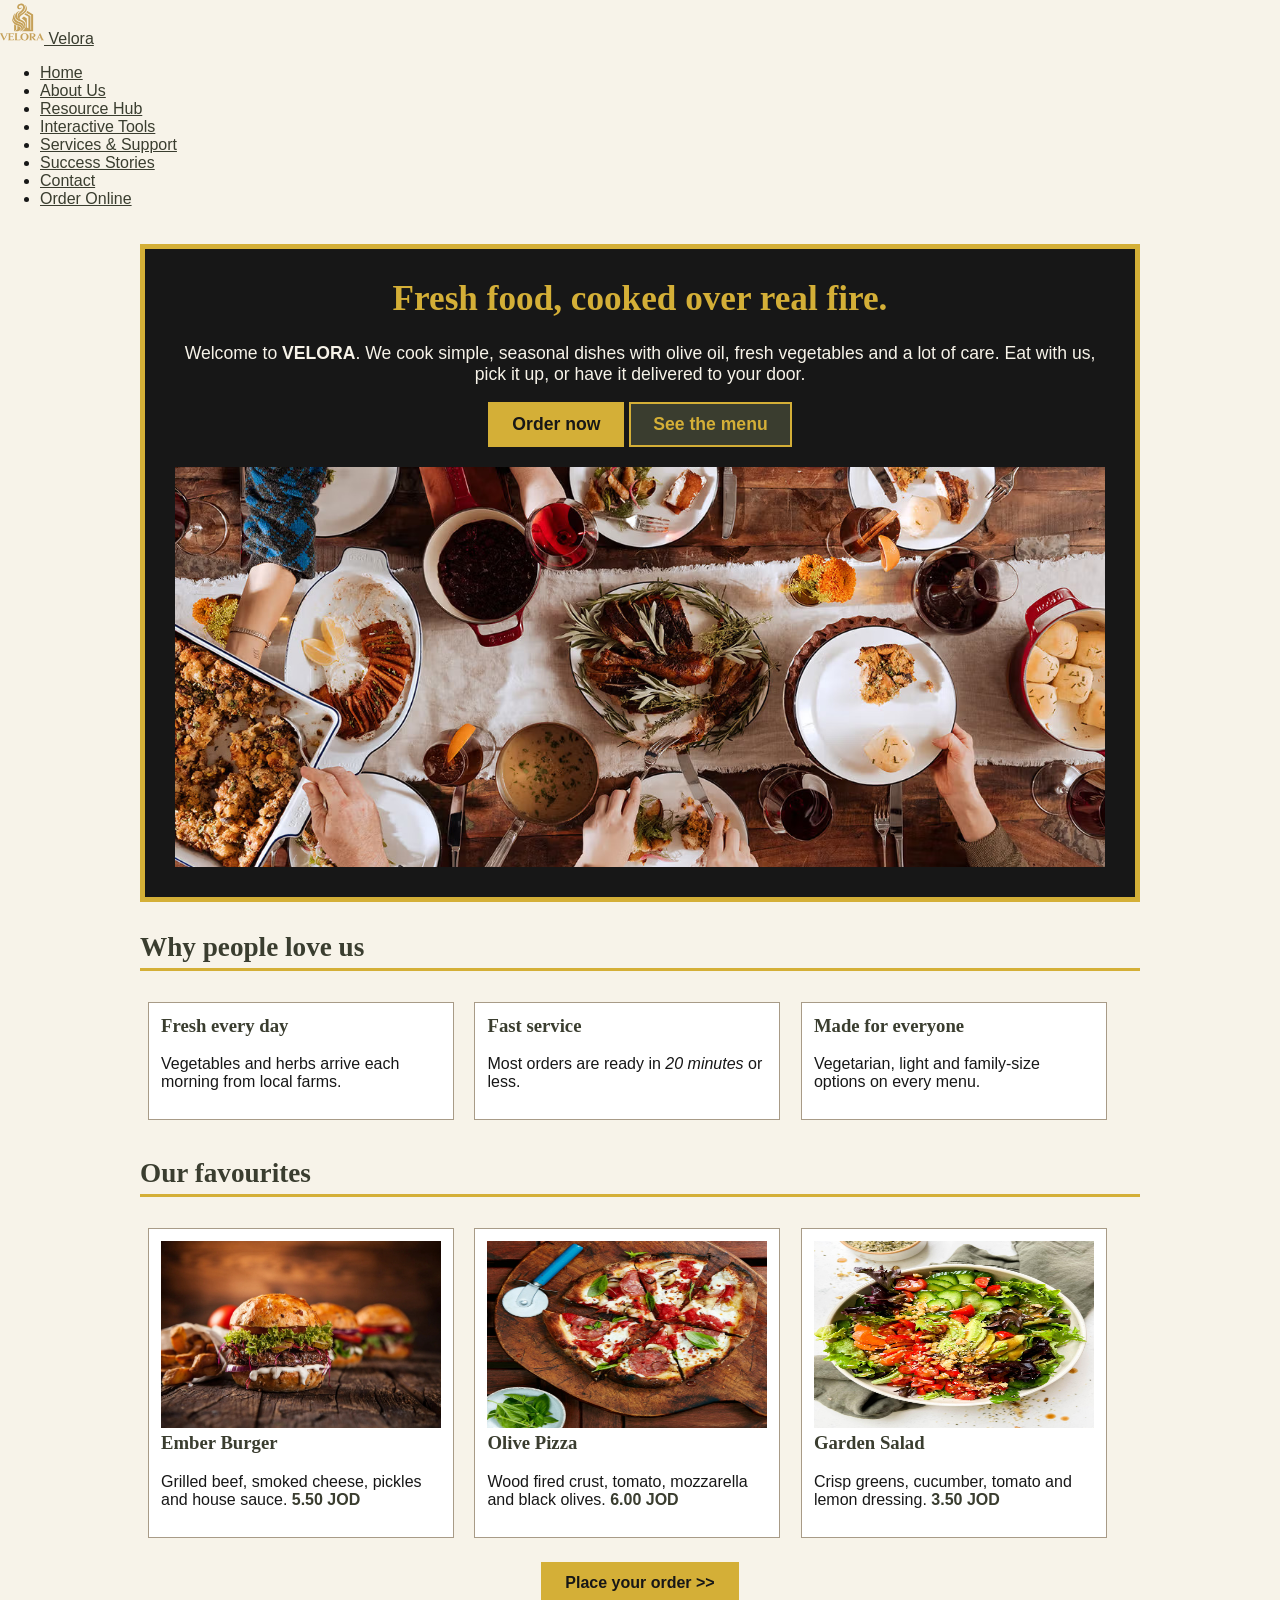
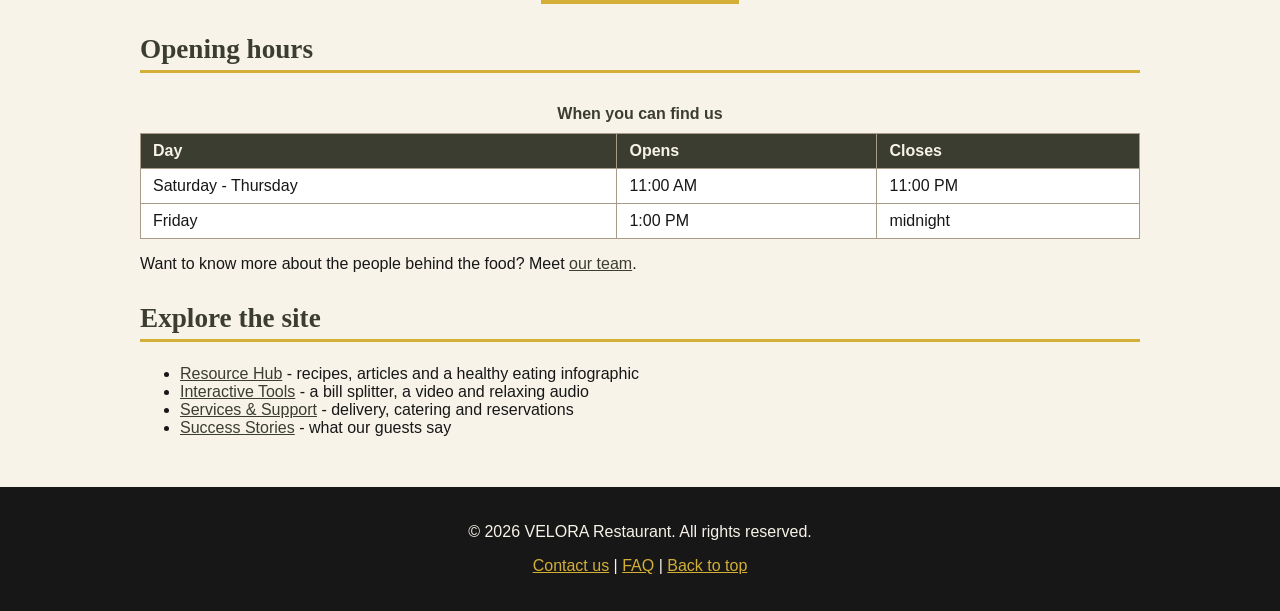
<file: index.html>
<!DOCTYPE html>
<head>

  <meta name="viewport" content="width=device-width, initial-scale=1.0">
  <title>Home | VELORA</title>
  <link rel="stylesheet" href="css/style.css">
  <style>

    p.center{ 
      text-align: center;
    }
  </style>

</head>

<body>

  <div id="top">
    <a class="brand" href="index.html"><img src="images/velora.svg" alt="Velora logo" width="44" height="44"> Velora</a>

    <nav>

      <ul>
          <li><a href="index.html" class="active" >Home</a></li>
          <li><a href="about.html">About Us</a></li>
          <li><a href="resources.html">Resource Hub</a></li>
          <li><a href="tools.html">Interactive Tools</a></li>
          <li><a href="services.html">Services &amp; Support</a></li>
          <li><a href="stories.html">Success Stories</a></li>
          <li><a href="contact.html">Contact</a></li>
          <li><a href="order.html">Order Online</a></li>
      </ul>

    </nav>

  </div>


  


  <div id="content">

    <div class="hero section">

      <h1>Fresh food, cooked over real fire.</h1>

      <p>Welcome to <strong>VELORA</strong>. We cook simple, seasonal dishes with olive oil, fresh vegetables and a lot of care. Eat with us, pick it up, or have it delivered to your door.</p>

      <p>
        <a class="btn" href="order.html">Order now</a>
        <a class="btn secondary" href="#menu">See the menu</a>
      </p>

      <div>
        <img src="images/Food_on_Table.jpg" alt="A plate of food on a table" width="600" height="400">
      </div>
        
      
    </div>

    <div class="section">
      <h2>Why people love us</h2>
      <div class="card"><h3>Fresh every day</h3><p>Vegetables and herbs arrive each morning from local farms.</p></div>
      <div class="card"><h3>Fast service</h3><p>Most orders are ready in <em>20 minutes</em> or less.</p></div>
      <div class="card"><h3>Made for everyone</h3><p>Vegetarian, light and family-size options on every menu.</p></div>
    </div>

    <div class="section" id="menu">

      <h2>Our favourites</h2>

      <div class="card">

        <img src="images/grilled_Beef_Burger.jpg" alt="Grilled beef burger" width="280" height="187"> 
        <h3>Ember Burger</h3>
        <p>Grilled beef, smoked cheese, pickles and house sauce.  <strong class="price" >5.50 JOD</strong></p>

      </div>


      <div class="card">

        <img src="images/Wood_fired_pizza.jpg" alt="Wood-fired pizza" width="280" height="187">
        <h3>Olive Pizza</h3> 
        <p>Wood fired crust, tomato, mozzarella and black olives. <strong class="price" >6.00 JOD</strong></p>

      </div>

      <div class="card">

        <img src="images/green_salad.jpg" alt="Green garden salad" width="280" height="187">
        <h3>Garden Salad</h3>  
        <p>Crisp greens, cucumber, tomato and lemon dressing. <strong class="price" >3.50 JOD</strong></p>

      </div>

      <p class="center" ><a class="btn" href="order.html">Place your order &gt;&gt;</a></p>

    </div>


    <div class="section" id="hours">

      <h2>Opening hours</h2>

      <table border="1">

        <caption>When you can find us</caption>

        <tr><th>Day</th><th>Opens</th><th>Closes</th></tr>
        <tr><td>Saturday - Thursday</td><td>11:00 AM</td><td>11:00 PM</td></tr>
        <tr><td>Friday</td><td>1:00 PM</td><td>midnight</td></tr>

      </table>

      <p>Want to know more about the people behind the food? Meet <a href="about.html#team">our team</a>.</p>

    </div>

    <div class="section">

      <h2>Explore the site</h2>

      <ul>
        <li><a href="resources.html">Resource Hub</a> - recipes, articles and a healthy eating infographic</li>
        <li><a href="tools.html">Interactive Tools</a> - a bill splitter, a video and relaxing audio</li>
        <li><a href="services.html">Services &amp; Support</a> - delivery, catering and reservations</li>
        <li><a href="stories.html">Success Stories</a> - what our guests say</li>
      </ul>

    </div>

  </div>

  

  <div class="footer">

    <p>&copy; 2026 VELORA Restaurant. All rights reserved.</p>

    <p><a href="contact.html">Contact us</a> | <a href="services.html#faq">FAQ</a> | <a href="#top">Back to top</a></p>

  </div>

</body>

</html>
</file>
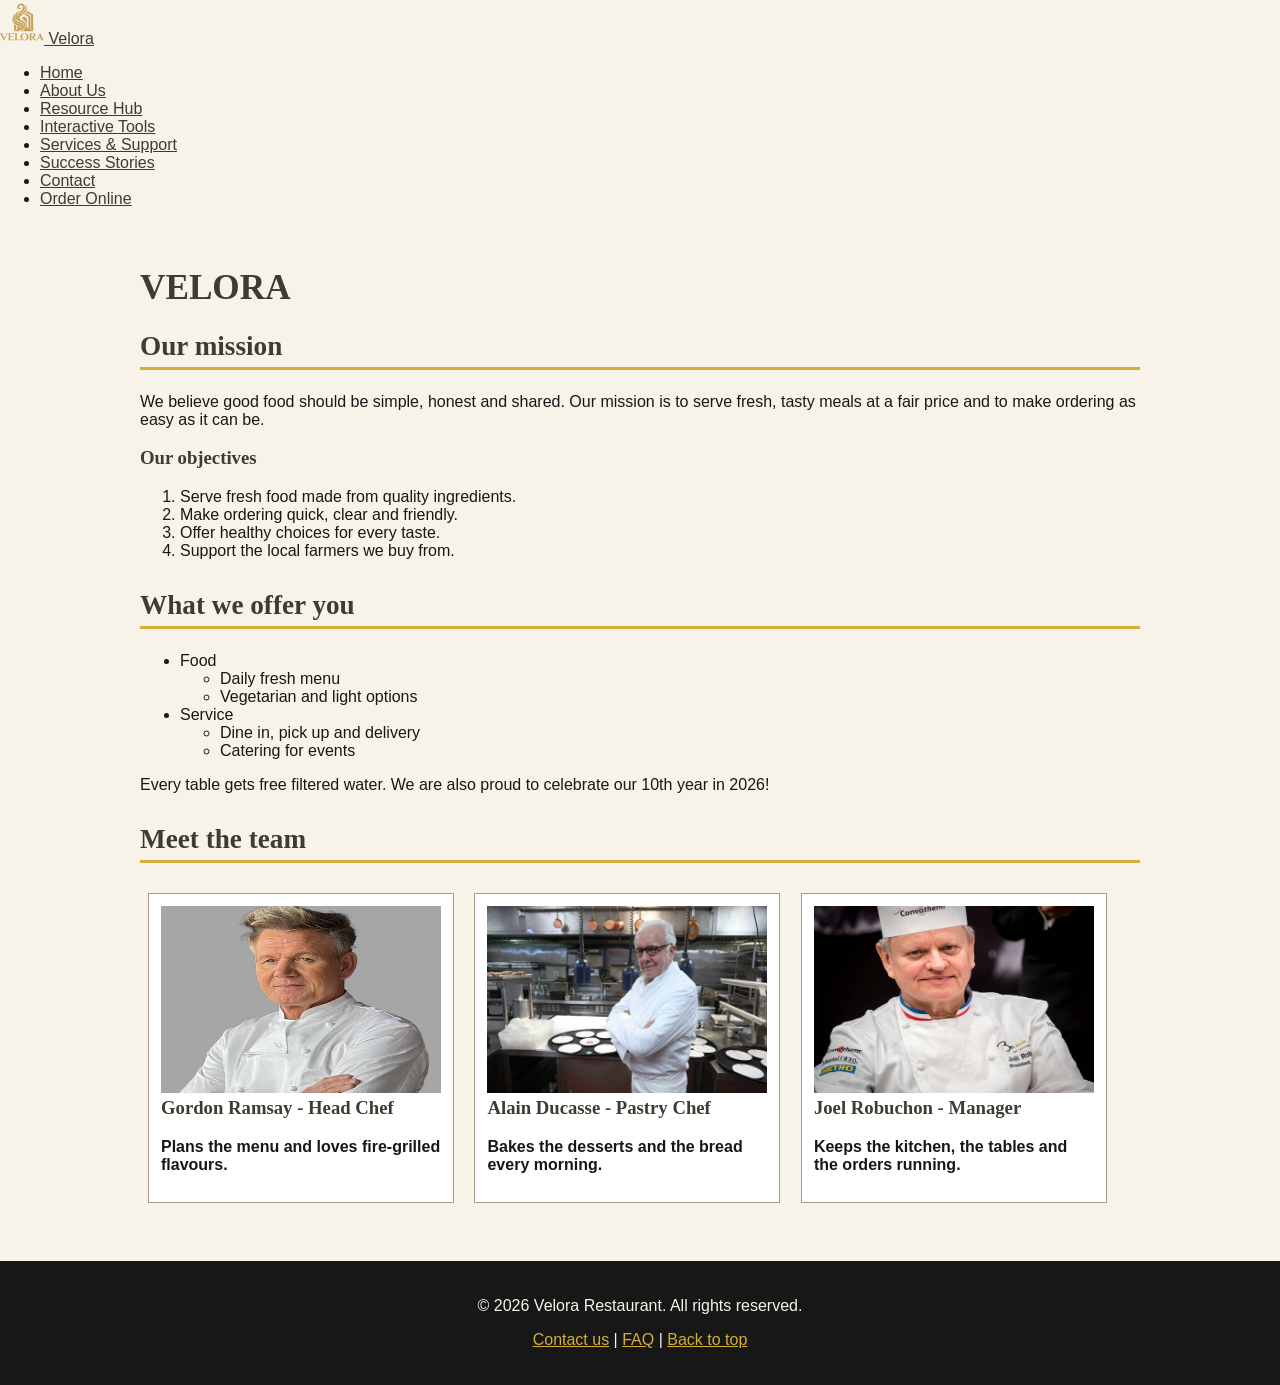
<file: about.html>
<!DOCTYPE html>
<html lang="en">
<head>
  <meta charset="UTF-8">
  <meta name="viewport" content="width=device-width, initial-scale=1.0">
  <meta name="description" content="Velora - fresh Mediterranean-style food, dine in, pick up or delivery.">
  <title>About Us | Velora</title>
  <link rel="stylesheet" href="css/style.css">
  
</head>
<body>
  <div id="top">
    <a class="brand" href="index.html"><img src="images/velora.svg" alt="Velora logo" width="44" height="44"> Velora</a>
    <nav>
      <ul>
          <li><a href="index.html">Home</a></li>
          <li><a href="about.html" class="active" >About Us</a></li>
          <li><a href="resources.html">Resource Hub</a></li>
          <li><a href="tools.html">Interactive Tools</a></li>
          <li><a href="services.html">Services &amp; Support</a></li>
          <li><a href="stories.html">Success Stories</a></li>
          <li><a href="contact.html">Contact</a></li>
          <li><a href="order.html">Order Online</a></li>
      </ul>
    </nav>
  </div>


  <div id="content">

    <h1>VELORA</h1>

    <div class="section">
      <h2>Our mission</h2>
      <p>We believe good food should be simple, honest and shared. Our mission is to serve fresh, tasty meals at a fair price and to make ordering as easy as it can be.</p>

      <h3>Our objectives</h3>
      <ol>
        <li>Serve fresh food made from quality ingredients.</li>
        <li>Make ordering quick, clear and friendly.</li>
        <li>Offer healthy choices for every taste.</li>
        <li>Support the local farmers we buy from.</li>
      </ol>
    </div>


    <div class="section">
      <h2>What we offer you</h2>
      <ul>
        <li>Food
          <ul>
            <li>Daily fresh menu</li>
            <li>Vegetarian and light options</li>
          </ul>
        </li>
        <li>Service
          <ul>
            <li>Dine in, pick up and delivery</li>
            <li>Catering for events</li>
          </ul>
        </li>
      </ul>
      <p>Every table gets free filtered water. We are also proud to celebrate our 10th year in 2026!</p>
    </div>



    <div class="section" id="team">
  <h2>Meet the team</h2>
  
  <div class="card">
    <img src="images/gordon.jpg" alt="Head chef" width="280" height="187">
    <h3>Gordon Ramsay - Head Chef</h3>
    <p><strong>Plans the menu and loves fire-grilled flavours.</strong></p>
  </div>
  
  <div class="card">
    <img src="images/chef2.jpg" alt="Pastry chef" width="280" height="187">
    <h3>Alain Ducasse - Pastry Chef</h3>
    <p><strong>Bakes the desserts and the bread every morning.</strong></p>
  </div>
  
  <div class="card">
    <img src="images/chef3.jpg" alt="Restaurant manager" width="280" height="187">
    <h3>Joel Robuchon - Manager</h3>
    <p><strong>Keeps the kitchen, the tables and the orders running.</strong></p>
  </div>
</div>


</div>
  
  <div class="footer">
    
    <p>&copy; 2026 Velora Restaurant. All rights reserved.</p>
    
    <p><a href="contact.html">Contact us</a> | <a href="services.html#faq">FAQ</a> | <a href="#top">Back to top</a></p>
    
  </div>
  
</body>
  
</html>
</file>
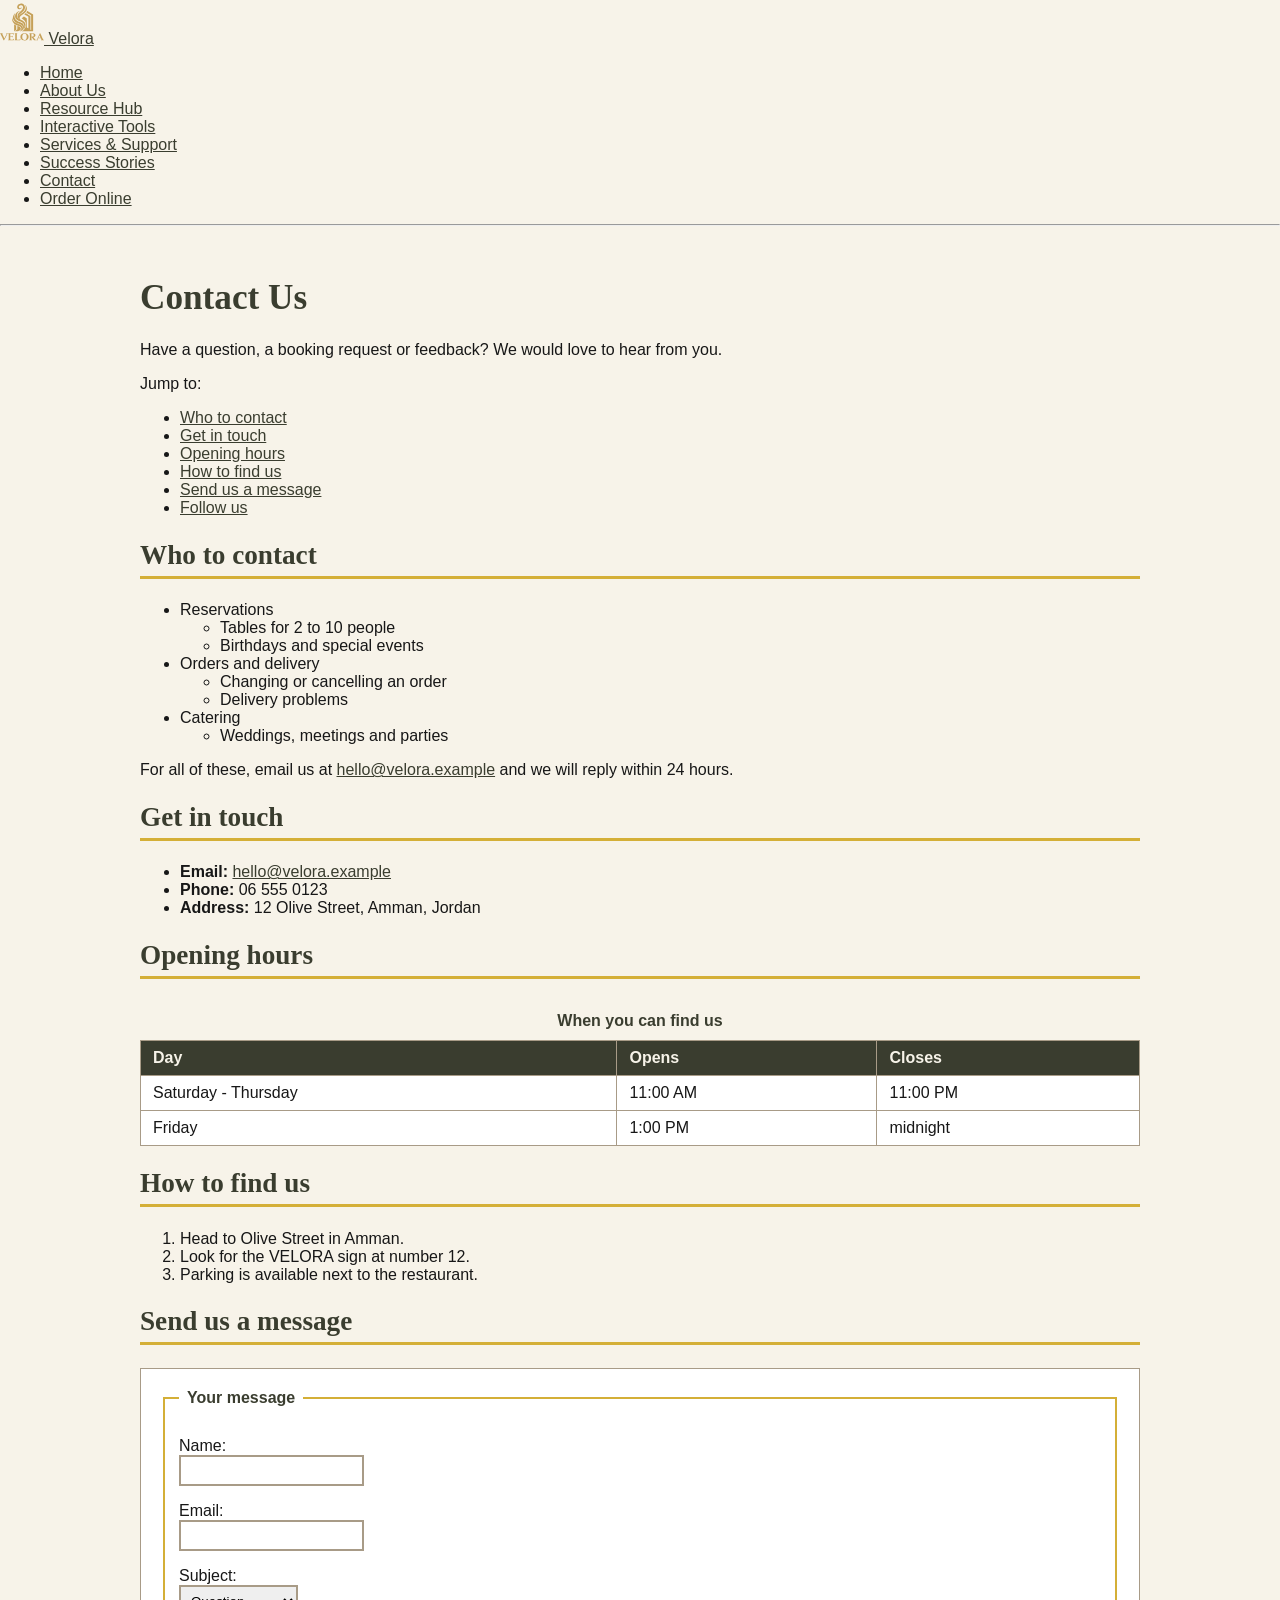
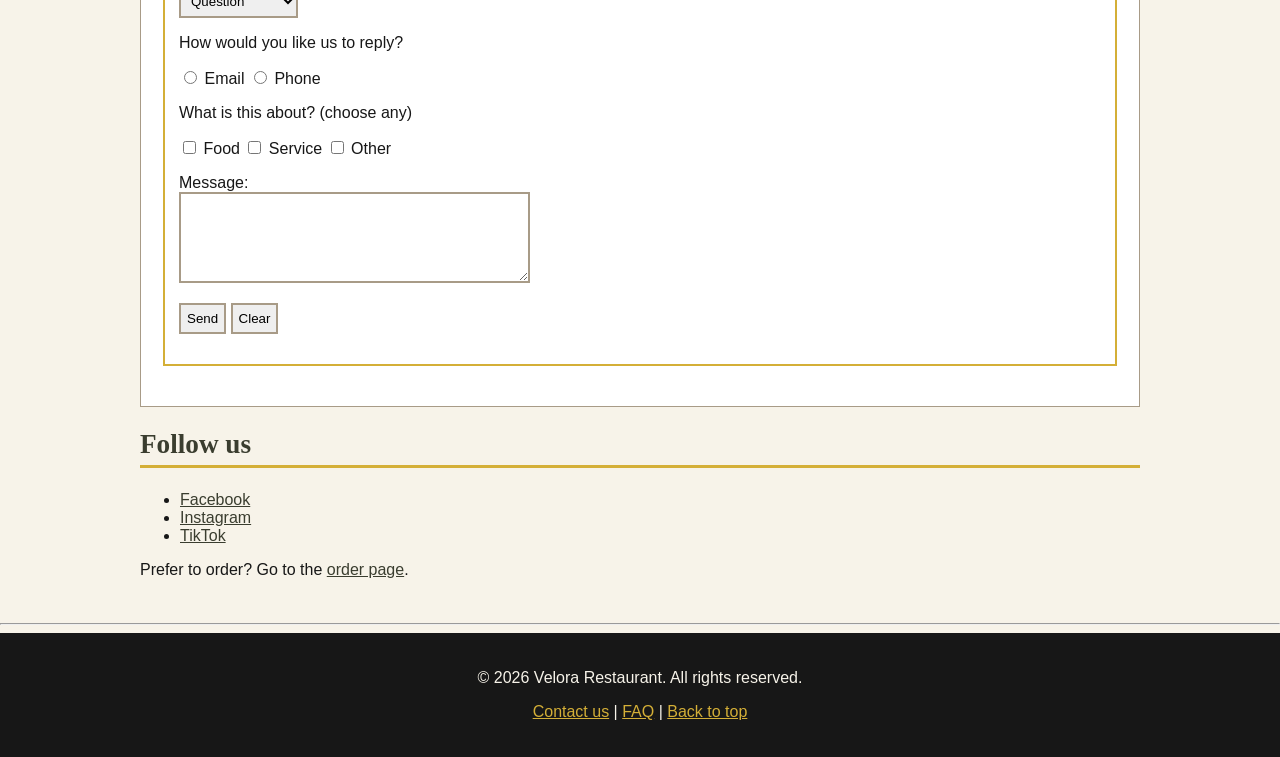
<file: contact.html>
<!DOCTYPE html>
<head>

  <meta name="viewport" content="width=device-width, initial-scale=1.0">
  <title>Contact | VELORA</title>
  <link rel="stylesheet" href="css/style.css">
<!--code contact from mostafa-->
</head>

<body>

  <div id="top">
    <a href="index.html"><img src="images/velora.svg" alt="Velora logo" width="44" height="44"> Velora</a>

    <nav>

      <ul>
          <li><a href="index.html">Home</a></li>
          <li><a href="about.html">About Us</a></li>
          <li><a href="resources.html">Resource Hub</a></li>
          <li><a href="tools.html">Interactive Tools</a></li>
          <li><a href="services.html">Services &amp; Support</a></li>
          <li><a href="stories.html">Success Stories</a></li>
          <li><a href="contact.html">Contact</a></li>
          <li><a href="order.html">Order Online</a></li>
      </ul>

    </nav>

  </div>


  <hr>


  <div id="content">

    <div>

      <h1>Contact Us</h1>

      <p>Have a question, a booking request or feedback? We would love to hear from you.</p>

      <p>Jump to:</p>

      <ul>
        <li><a href="#departments">Who to contact</a></li>
        <li><a href="#info">Get in touch</a></li>
        <li><a href="#hours">Opening hours</a></li>
        <li><a href="#directions">How to find us</a></li>
        <li><a href="#message">Send us a message</a></li>
        <li><a href="#social">Follow us</a></li>
      </ul>

    </div>

    <div id="departments">

      <h2>Who to contact</h2>

      <ul>
        <li>Reservations
          <ul>
            <li>Tables for 2 to 10 people</li>
            <li>Birthdays and special events</li>
          </ul>
        </li>
        <li>Orders and delivery
          <ul>
            <li>Changing or cancelling an order</li>
            <li>Delivery problems</li>
          </ul>
        </li>
        <li>Catering
          <ul>
            <li>Weddings, meetings and parties</li>
          </ul>
        </li>
      </ul>

      <p>For all of these, email us at <a href="mailto:hello@velora.example">hello@velora.example</a> and we will reply within 24 hours.</p>

    </div>

    <div id="info">

      <h2>Get in touch</h2>

      <ul>
        <li><strong>Email:</strong> <a href="mailto:hello@velora.example">hello@velora.example</a></li>
        <li><strong>Phone:</strong> 06 555 0123</li>
        <li><strong>Address:</strong> 12 Olive Street, Amman, Jordan</li>
      </ul>

    </div>

    <div id="hours">

      <h2>Opening hours</h2>

      <table border="1">

        <caption>When you can find us</caption>

        <tr><th>Day</th><th>Opens</th><th>Closes</th></tr>
        <tr><td>Saturday - Thursday</td><td>11:00 AM</td><td>11:00 PM</td></tr>
        <tr><td>Friday</td><td>1:00 PM</td><td>midnight</td></tr>

      </table>

    </div>

    <div id="directions">

      <h2>How to find us</h2>

      <ol>
        <li>Head to Olive Street in Amman.</li>
        <li>Look for the VELORA sign at number 12.</li>
        <li>Parking is available next to the restaurant.</li>
      </ol>

    </div>

    <div id="message">

      <h2>Send us a message</h2>

      <form action="#" method="post">

        <fieldset>

          <legend>Your message</legend>

          <p>
            <label for="name">Name:</label><br>
            <input type="text" id="name" name="name">
          </p>

          <p>
            <label for="email">Email:</label><br>
            <input type="email" id="email" name="email">
          </p>

          <p>
            <label for="subject">Subject:</label><br>
            <select id="subject" name="subject">
              <option value="question">Question</option>
              <option value="booking">Table booking</option>
              <option value="feedback">Feedback</option>
            </select>
          </p>

          <p>How would you like us to reply?</p>

          <p>
            <input type="radio" id="reply-email" name="reply" value="email">
            <label for="reply-email">Email</label>
            <input type="radio" id="reply-phone" name="reply" value="phone">
            <label for="reply-phone">Phone</label>
          </p>

          <p>What is this about? (choose any)</p>

          <p>
            <input type="checkbox" id="about-food" name="about" value="food">
            <label for="about-food">Food</label>
            <input type="checkbox" id="about-service" name="about" value="service">
            <label for="about-service">Service</label>
            <input type="checkbox" id="about-other" name="about" value="other">
            <label for="about-other">Other</label>
          </p>

          <p>
            <label for="msg">Message:</label><br>
            <textarea id="msg" name="msg" rows="5" cols="40"></textarea>
          </p>

          <p>
            <input type="submit" value="Send">
            <input type="reset" value="Clear">
          </p>

        </fieldset>

      </form>

    </div>

    <div id="social">

      <h2>Follow us</h2>

      <ul>
        <li><a href="https://www.facebook.com/" target="_blank">Facebook</a></li>
        <li><a href="https://www.instagram.com/" target="_blank">Instagram</a></li>
        <li><a href="https://www.tiktok.com/" target="_blank">TikTok</a></li>
      </ul>

      <p>Prefer to order? Go to the <a href="order.html">order page</a>.</p>

    </div>

  </div>

  <hr>

  <div class="footer">
    <p>&copy; 2026 Velora Restaurant. All rights reserved.</p>
    <p><a href="contact.html">Contact us</a> | <a href="services.html#faq">FAQ</a> | <a href="#top">Back to top</a></p>
  </div>
</body>
</html>
</file>
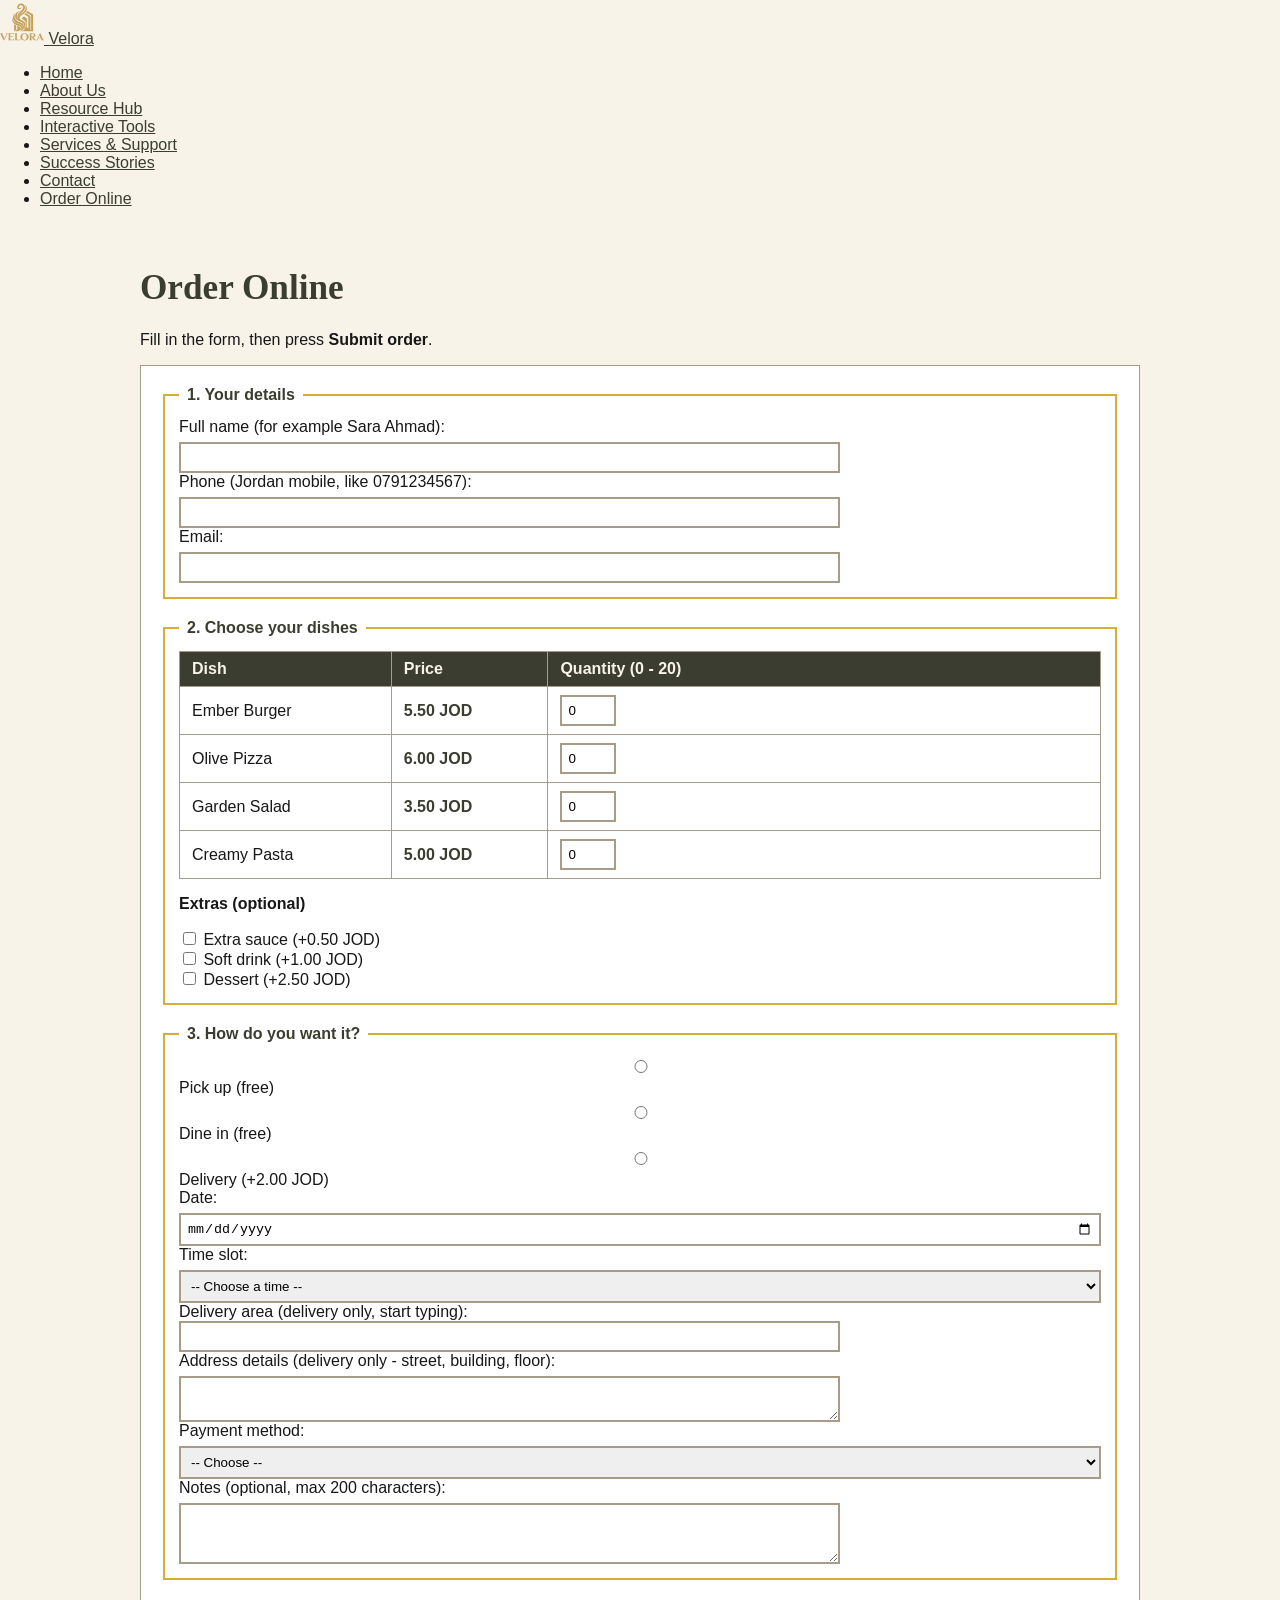
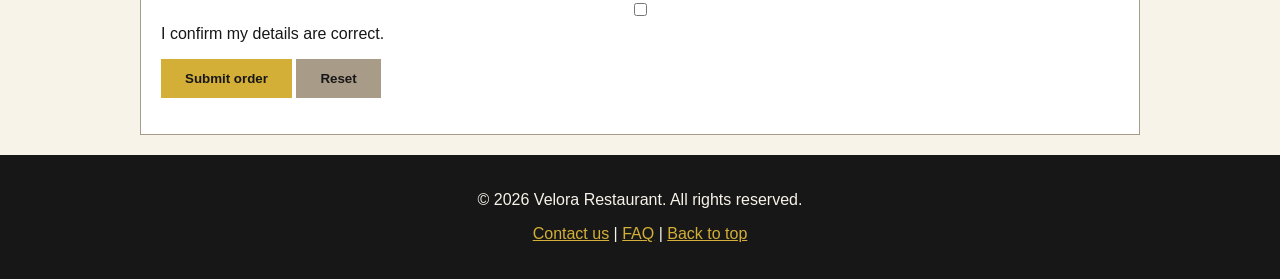
<file: order.html>
<!DOCTYPE html>
<html lang="en">
<head>
  <meta charset="UTF-8">
  <meta name="viewport" content="width=device-width, initial-scale=1.0">
  <meta name="description" content="Velora - fresh Mediterranean-style food, dine in, pick up or delivery.">
  <title>Order Online | Velora</title>
  <link rel="stylesheet" href="css/style.css">
</head>
<body>
  <div id="top">
    <a class="brand"  href="index.html"><img src="images/velora.svg" alt="Velora logo" width="44" height="44"> Velora</a>
    <nav>
      <ul>
          <li><a href="index.html">Home</a></li>
          <li><a href="about.html">About Us</a></li>
          <li><a href="resources.html">Resource Hub</a></li>
          <li><a href="tools.html">Interactive Tools</a></li>
          <li><a href="services.html">Services &amp; Support</a></li>
          <li><a href="stories.html">Success Stories</a></li>
          <li><a href="contact.html">Contact</a></li>
          <li><a href="order.html" class="active" >Order Online</a></li>
      </ul>
    </nav>
  </div>


  <div id="content">
    <h1>Order Online</h1>
    <p>Fill in the form, then press <strong>Submit order</strong>.</p>

    <form action="#" method="post">

      <fieldset>
        <legend>1. Your details</legend>
        <div class="field" >
          Full name (for example Sara Ahmad):<br>
          <input class="wide" type="text" id="fullName" name="fullName">
        </div>
        <div class="field" >
          Phone (Jordan mobile, like 0791234567):<br>
          <input class="wide" type="text" id="phone" name="phone">
        </div>
        <div class="field" >
          Email:<br>
          <input class="wide" type="email" id="email" name="email">
        </div>
      </fieldset>

      <fieldset>
        <legend>2. Choose your dishes</legend>
        <table border="1">
          <tr><th>Dish</th><th>Price</th><th>Quantity (0 - 20)</th></tr>
        <tr>
          <td>Ember Burger</td>
          <td class="price" >5.50 JOD</td>
          <td class="qty" ><input type="number" id="qty_burger" name="qty_burger" min="0" max="20" value="0"></td>
        </tr>
        <tr>
          <td>Olive Pizza</td>
          <td class="price" >6.00 JOD</td>
          <td class="qty" ><input type="number" id="qty_pizza" name="qty_pizza" min="0" max="20" value="0"></td>
        </tr>
        <tr>
          <td>Garden Salad</td>
          <td class="price" >3.50 JOD</td>
          <td><input type="number" id="qty_salad" name="qty_salad" min="0" max="20" value="0"></td>
        </tr>
        <tr>
          <td>Creamy Pasta</td>
          <td class="price" >5.00 JOD</td>
          <td class="qty" ><input type="number" id="qty_pasta" name="qty_pasta" min="0" max="20" value="0"></td>
        </tr>
        </table>

        <p><strong>Extras (optional)</strong></p>
        <input type="checkbox" name="extras" value="Extra sauce"> Extra sauce (+0.50 JOD)<br>
        <input type="checkbox" name="extras" value="Soft drink"> Soft drink (+1.00 JOD)<br>
        <input type="checkbox" name="extras" value="Dessert"> Dessert (+2.50 JOD)
      </fieldset>

      <fieldset>
        <legend>3. How do you want it?</legend>
        <div class="field" >
          <input type="radio" name="orderType" value="pickup"> Pick up (free)<br>
          <input type="radio" name="orderType" value="dine"> Dine in (free)<br>
          <input type="radio" name="orderType" value="delivery"> Delivery (+2.00 JOD)
        </div>
        <div class="field" >
          Date:<br>
          <input type="date" id="date" name="date">
        </div>
        <div class="field" >
          Time slot:<br>
          <select id="slot" name="slot">
            <option value="">-- Choose a time --</option>
            <option value="12:00 - 14:00">12:00 - 14:00</option>
            <option value="14:00 - 17:00">14:00 - 17:00</option>
            <option value="17:00 - 20:00">17:00 - 20:00</option>
            <option value="20:00 - 23:00">20:00 - 23:00</option>
          </select>
        </div>
        <div>
          Delivery area (delivery only, start typing):<br>
          <input class="wide" type="text" id="area" name="area" list="areas">
          <datalist id="areas">
            <option value="Downtown">
            <option value="Abdoun">
            <option value="Sweifieh">
            <option value="Jabal Amman">
            <option value="Khalda">
          </datalist>
        </div>
        <div class="field" >
          Address details (delivery only - street, building, floor):<br>
          <textarea class="wide" id="address" name="address" rows="2" cols="40"></textarea>
        </div>
        <div class="field" >
          Payment method:<br>
          <select id="payment" name="payment">
            <option value="">-- Choose --</option>
            <option value="Cash">Cash</option>
            <option value="Card">Card</option>
          </select>
        </div>
        <div class="field" >
          Notes (optional, max 200 characters):<br>
          <textarea class="wide" id="notes" name="notes" rows="3" cols="40"></textarea>
        </div>
      </fieldset>

      <div class="field" >
        <input type="checkbox" id="agree" name="agree" value="yes"> I confirm my details are correct.
      </div>

      <p>
        <input  class="btn" type="submit" value="Submit order">
        <input class="btn reset"  type="reset" value="Reset">
      </p>
    </form>

  </div>

  
  <div class="footer">
    
    <p>&copy; 2026 Velora Restaurant. All rights reserved.</p>
    
    <p><a href="contact.html">Contact us</a> | <a href="services.html#faq">FAQ</a> | <a href="#top">Back to top</a></p>
    
  </div>
  
</body>
  
</html>
</file>
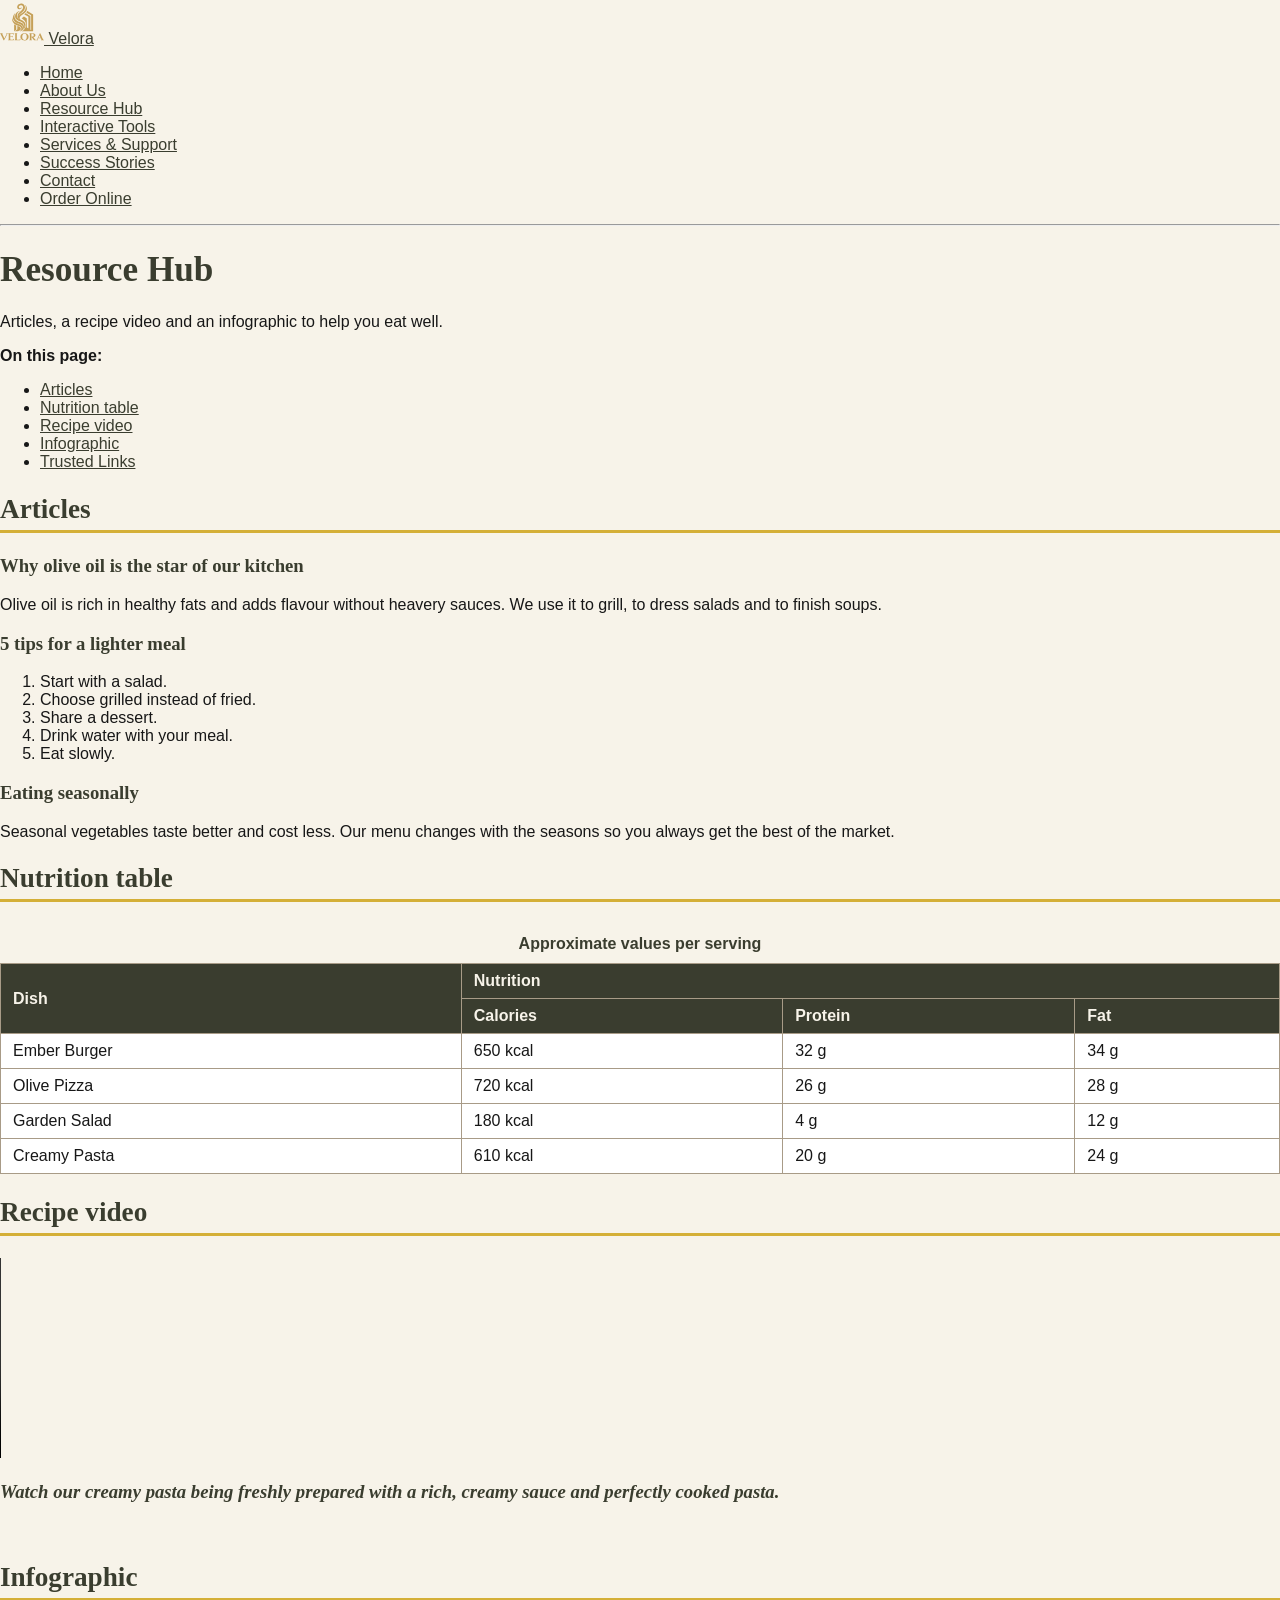
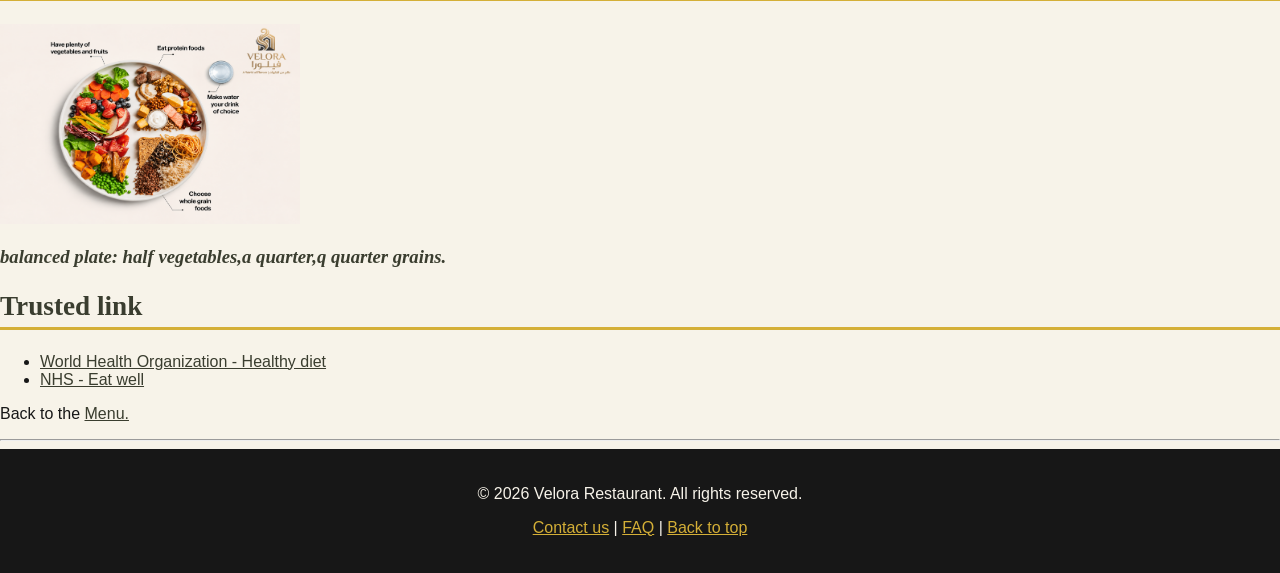
<file: resources.html>
<!DOCTYPE html>
<html lang="en">
<head>
    <meta charset="UTF-8">
    <meta name="viewport" content="width=device-width, initial-scale=1.0">
    <title>Resource Hub | Velora</title>
    <link rel="stylesheet" href="css/style.css">
</head>
<body>

<div id="top">
    <a href="index.html">
        <img src="images/velora.svg" alt="Velora logo" width="44" height="44">
        Velora
    </a>

    <nav>
        <ul>
            <li><a href="index.html">Home</a></li>
            <li><a href="about.html">About Us</a></li>
            <li><a href="resources.html">Resource Hub</a></li>
            <li><a href="tools.html">Interactive Tools</a></li>
            <li><a href="services.html">Services &amp; Support</a></li>
            <li><a href="stories.html">Success Stories</a></li>
            <li><a href="contact.html">Contact</a></li>
            <li><a href="order.html">Order Online</a></li>
        </ul>
    </nav>
    <hr>
</div>

<h1>Resource Hub</h1>
<p>Articles, a recipe video and an infographic to help you eat well.</p>
<p><strong>On this page: </strong></p>
<ul>
<li><a href="Articles.html">Articles</a> </a></li>
    <li><a href="Nutritiontable.html">Nutrition table</a> </a></li>
        <li><a href="Recipevideo.html">Recipe video</a> </a></li>
            <li><a href="Infographic">Infographic</a> </a></li>
                <li><a href="TrustedLinks.html">Trusted Links</a> </a></li>


</ul>
<h2>Articles</h2>
<h3>Why olive oil is the star of our kitchen</h3>
<p>Olive oil is rich in healthy fats and adds flavour without heavery sauces. We use it to grill, to dress salads and to finish soups.</p>
<h3>5 tips for a lighter meal</h3>

<ol>
<li>Start with a salad.</li>
<li>Choose grilled instead of fried.</li>
<li>Share a dessert.</li>
<li>Drink water with your meal.</li>
<li>Eat slowly.</li>
</ol>
<h3>Eating seasonally</h3>
<p>Seasonal vegetables taste better and cost less. Our menu changes with the seasons so you always get the best of the market.</p>
<h2>Nutrition table</h2>


    <table border="1">
        <caption>Approximate values per serving</caption>

    <tr>
        <th rowspan="2">Dish</th>
        <th colspan="3">Nutrition</th>
    </tr>
    <tr>
        <th>Calories</th>
        <th>Protein</th>
        <th>Fat</th>
    </tr>

    <tr>
        <td>Ember Burger</td>
        <td>650 kcal</td>
        <td>32 g</td>
        <td>34 g</td>
    </tr>

    <tr>
        <td>Olive Pizza</td>
        <td>720 kcal</td>
        <td>26 g</td>
        <td>28 g</td>
    </tr>

    <tr>
        <td>Garden Salad</td>
        <td>180 kcal</td>
        <td>4 g</td>
        <td>12 g</td>
    </tr>

    <tr>
        <td>Creamy Pasta</td>
        <td>610 kcal</td>
        <td>20 g</td>
        <td>24 g</td>
    </tr>



    </table>
<h2>Recipe video</h2>
<video src="images/creamy.mp4" width="300" height="200" controls></video><br>

<figcaption><em><h3>Watch our creamy pasta being freshly prepared with a rich, creamy sauce and perfectly cooked pasta.</h3></em></figcaption><br>
<h2>Infographic</h2>
<img src="images/grain234.png" alt="Infographic showing a balanced plate"  width="300" height="200">
<figcaption><em><h3> balanced plate: half vegetables,a quarter,q quarter grains.</h3></em></figcaption>
<h2>Trusted link</h2>

<ul>
<li><a href="https://www.who.int/news-room/fact-sheets/detail/healthy-diet">World Health Organization - Healthy diet</a></li>
<li><a href="https://www.nhs.uk/live-well/eat-well/">NHS - Eat well</a></li>
</ul>
<p>Back to the <a href="menu">Menu.</a></p>
<hr>
<div class="footer">
    <p>&copy; 2026 Velora Restaurant. All rights reserved.</p>
    <p><a href="contact.html">Contact us</a> | <a href="services.html#faq">FAQ</a> | <a href="#top">Back to top</a></p>
  </div>
</body>
</html>
</file>
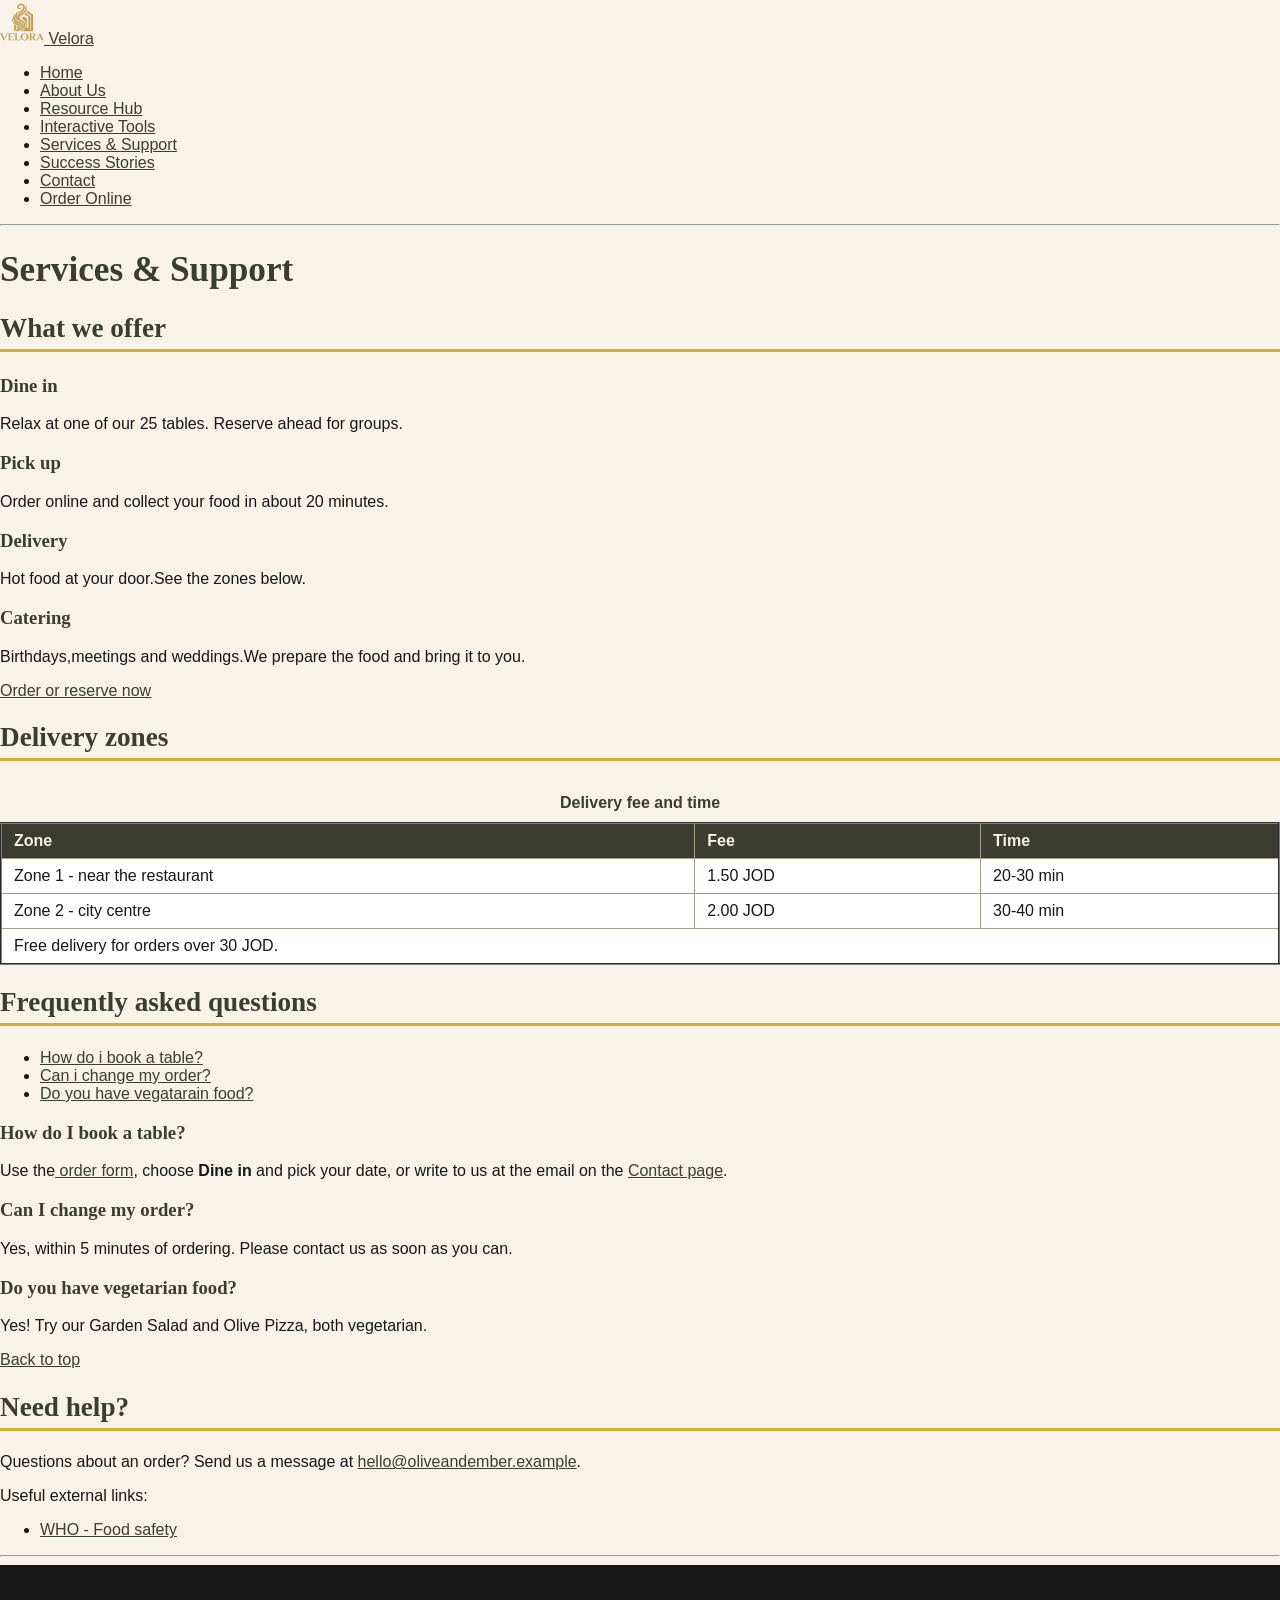
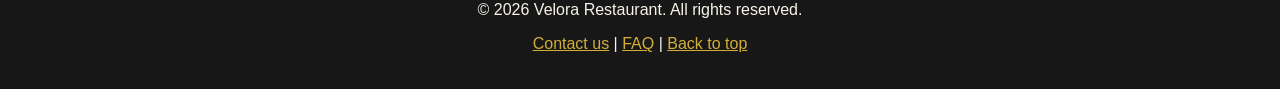
<file: services.html>
<!DOCTYPE html>
<html lang="en">
<head>
  <meta charset="UTF-8">
  <meta name="viewport" content="width=device-width, initial-scale=1.0">
  <meta name="description" content="Velora - fresh Mediterranean-style food, dine in, pick up or delivery.">
  <title>Interactive Tools | Velora</title>
  <link rel="stylesheet" href="css/style.css">
</head>
<body>
  <div id="top">
    <a href="index.html"><img src="images/velora.svg" alt="Velora logo" width="44" height="44"> Velora</a>
    <nav>
      <ul>
          <li><a href="index.html">Home</a></li>
          <li><a href="about.html">About Us</a></li>
          <li><a href="resources.html">Resource Hub</a></li>
          <li><a href="tools.html">Interactive Tools</a></li>
          <li><a href="services.html">Services &amp; Support</a></li>
          <li><a href="stories.html">Success Stories</a></li>
          <li><a href="contact.html">Contact</a></li>
          <li><a href="order.html">Order Online</a></li>
      </ul>
    </nav>
  </div>

  <hr>
  <h1>Services & Support</h1>
  <h2>What we offer</h2>

  <h3>Dine in</h3>
  <p>Relax at one of our 25 tables. Reserve ahead for groups.</p>

  <h3>Pick up</h3>
  <p>Order online and collect your food in about 20 minutes.</p>

  <h3>Delivery</h3>
  <p>Hot food at your door.See the zones below.</p>

  <h3>Catering</h3>
  <p>Birthdays,meetings and weddings.We prepare the food and bring it to you.</p>

  <a href="order.htm">Order or reserve now</a>

  <h2>Delivery zones</h2>

  <table border="2">
  <caption>Delivery fee and time</caption>
  
    <tr>
      <th>Zone</th>
      <th>Fee</th>
      <th>Time</th>
    </tr>
  

    <tr>
      <td>Zone 1 - near the restaurant</td>
      <td>1.50 JOD</td>
      <td>20-30 min</td>
    </tr>
    <tr>
      <td>Zone 2 - city centre</td>
      <td>2.00 JOD</td>
      <td>30-40 min</td>
    </tr>
    <tr>
      <td colspan="3">Free delivery for orders over 30 JOD.</td>
    </tr>
 
</table>
<h2>Frequently asked questions</h2>
<ul>
<li><a href="#q1">How do i book a table?</a></li>
<li><a href="#q2">Can i change my order?</a></li>
<li><a href="#q3">Do you have vegatarain food?</a></li>
</ul>

<h3>How do I book a table?</h3>
<p>Use the<a href="order.html"> order form</a>, choose <strong>Dine in</strong>  and pick your date, or write to us at the email on the <a href="contact.html">Contact page</a>.</p>

<h3>Can I change my order?</h3>
<p>Yes, within 5 minutes of ordering. Please contact us as soon as you can.</p>

<h3>Do you have vegetarian food?</h3>
<p>Yes! Try our Garden Salad and Olive Pizza, both vegetarian.</p>
<p><a href="#top">Back to top</a></p>

<h2>Need help?</h2>
 <p>Questions about an order? Send us a message at <a href="veloraOfficalEmail@gmail.com">hello@oliveandember.example</a>.</p>
 <p>Useful external links:</p>
 <ul>
     <li><a href="https://www.who.int/news-room/fact-sheets/detail/food-safety" target="_blank">WHO - Food safety</a></li>
 </ul>
 <hr>
   <div class="footer">
    <p>&copy; 2026 Velora Restaurant. All rights reserved.</p>
    <p><a href="contact.html">Contact us</a> | <a href="services.html#faq">FAQ</a> | <a href="#top">Back to top</a></p>
  </div>
</body>
</html>
</file>
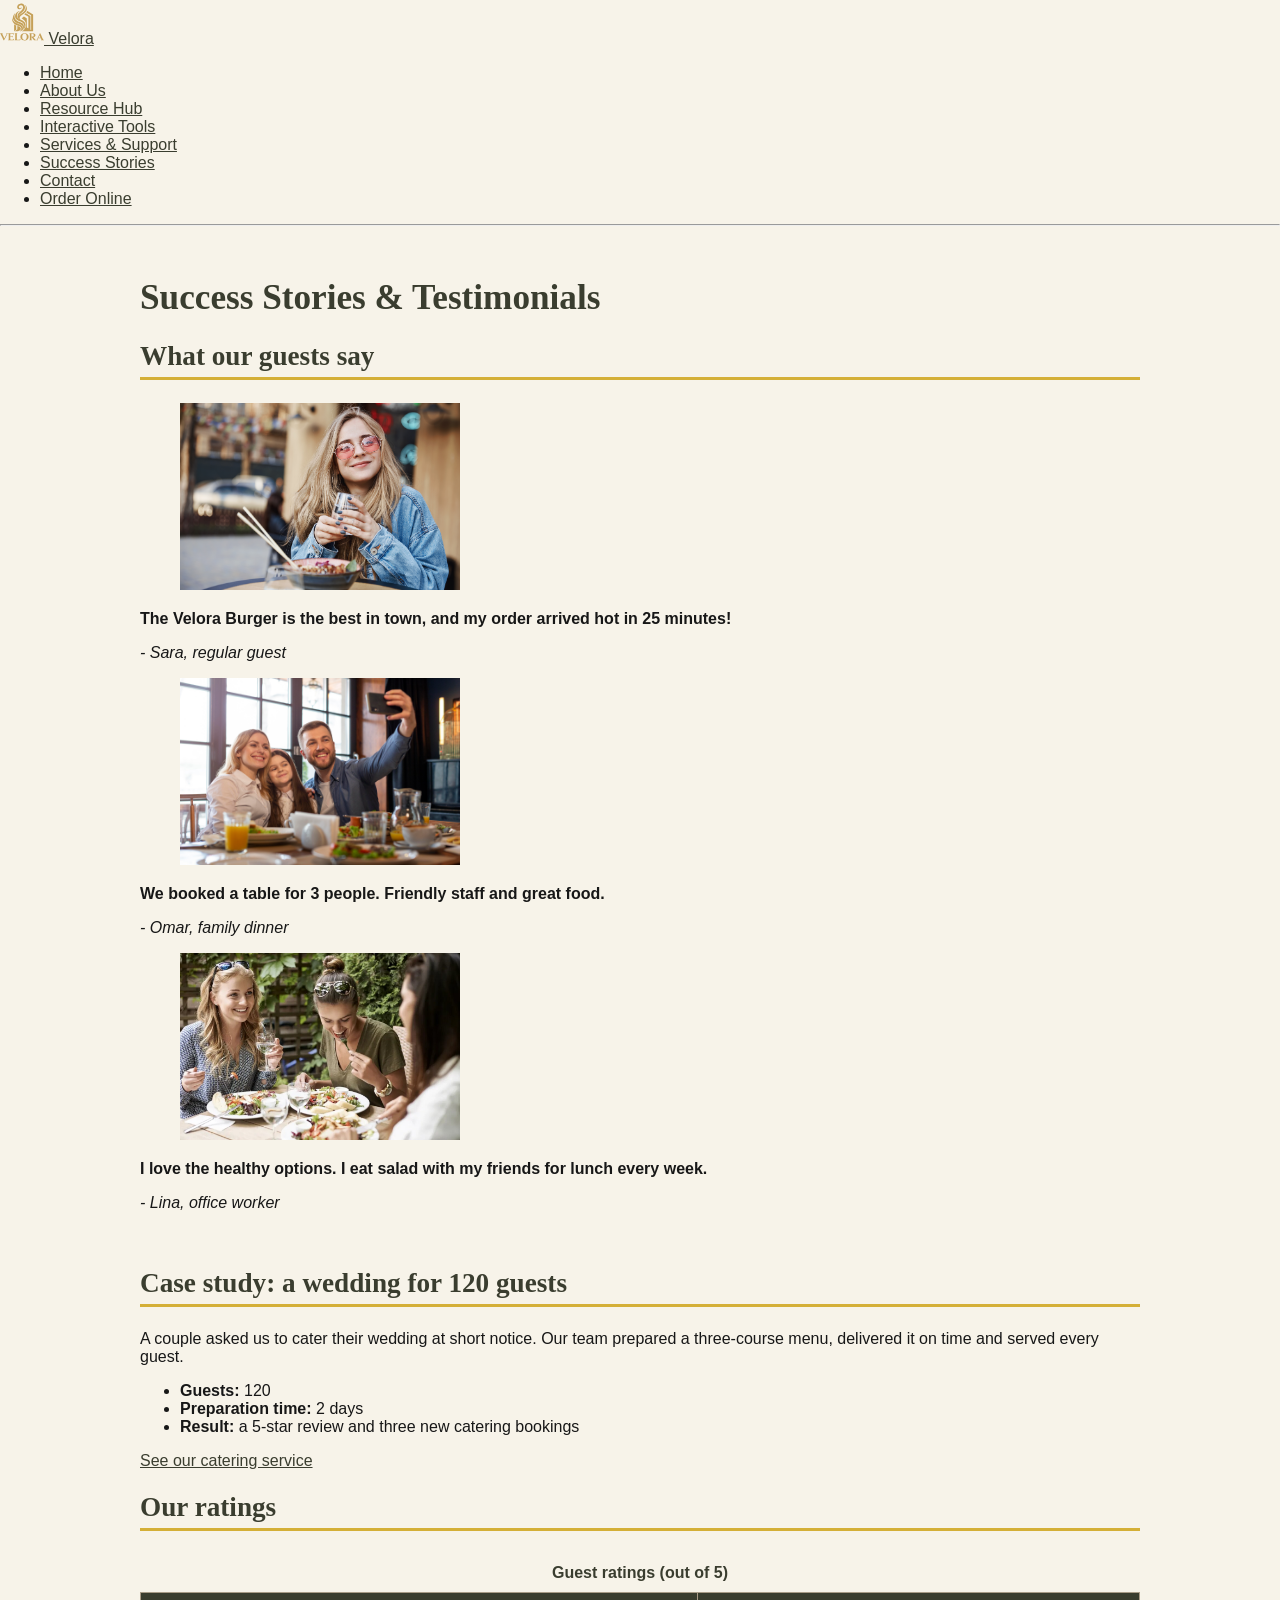
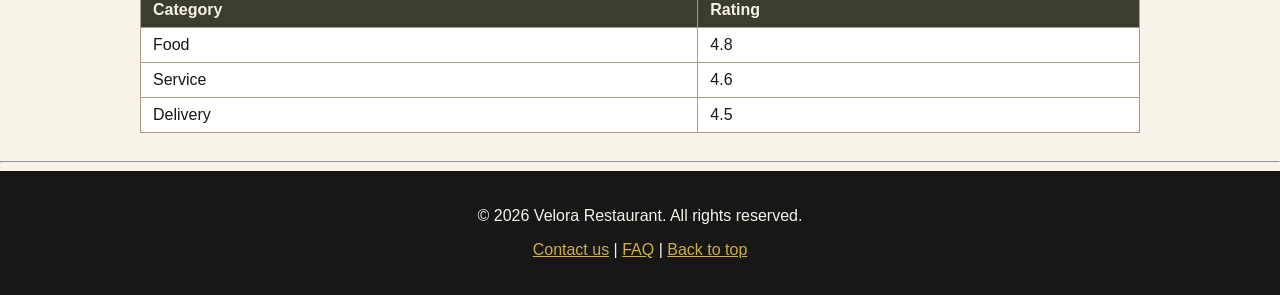
<file: stories.html>
<!DOCTYPE html>
<html lang="en">
<head>
  <meta charset="UTF-8">
  <meta name="viewport" content="width=device-width, initial-scale=1.0">
  <meta name="description" content="Velora - fresh Mediterranean-style food, dine in, pick up or delivery.">
  <title>Success Stories | Velora</title>
  <link rel="stylesheet" href="css/style.css">
</head>
<body>
  <div id="top">
    <a href="index.html"><img src="images/velora.svg" alt="Velora logo" width="44" height="44"> Velora</a>
    <nav>
      <ul>
          <li><a href="index.html">Home</a></li>
          <li><a href="about.html">About Us</a></li>
          <li><a href="resources.html">Resource Hub</a></li>
          <li><a href="tools.html">Interactive Tools</a></li>
          <li><a href="services.html">Services &amp; Support</a></li>
          <li><a href="stories.html">Success Stories</a></li>
          <li><a href="contact.html">Contact</a></li>
          <li><a href="order.html">Order Online</a></li>
      </ul>
    </nav>
  </div>

  <hr>

  <div id="content">
    <h1>Success Stories &amp; Testimonials</h1>
    

    <div id="testimonials">
      <h2>What our guests say</h2>
      <div>
        <figure><img src="images/customer_smiling_2.jpg" alt="Smiling customer" width="280" height="187"></figure>
        <div>
          <p><strong>The Velora Burger is the best in town, and my order arrived hot in 25 minutes!</strong></p>
          <p><em>- Sara, regular guest</em></p>
        </div>
      </div>
      <div>
        <figure><img src="images/family_fun.jpg" alt="Happy customer" width="280" height="187"></figure>
        <div>
          <p><Strong>We booked a table for 3 people. Friendly staff and great food.</strong></p>
          <p><em>- Omar, family dinner</em></p>
        </div>
      </div>
      <div>
        <figure><img src="images/slora.jpg" alt="Customer enjoying food" width="280" height="187"></figure>
        <div>
          <p><Strong>I love the healthy options. I eat salad with my friends for lunch every week.</strong></p>
          <p><em>- Lina, office worker</em></p>
        </div>
      </div>
    </div>
<br>
    <div id="case-study">
      <h2>Case study: a wedding for 120 guests</h2>
      <p>A couple asked us to cater their wedding at short notice. Our team prepared a three-course menu, delivered it on time and served every guest.</p>
      <ul>
        <li><strong>Guests:</strong> 120</li>
        <li><strong>Preparation time:</strong> 2 days</li>
        <li><strong>Result:</strong> a 5-star review and three new catering bookings</li>
      </ul>
      <p><a href="services.html#services">See our catering service</a></p>
    </div>

    <div id="ratings">
      <h2>Our ratings</h2>
      <table border="1">
        <caption>Guest ratings (out of 5)</caption>
        <tr><th>Category</th><th>Rating</th></tr>
        <tr><td>Food</td><td>4.8</td></tr>
        <tr><td>Service</td><td>4.6</td></tr>
        <tr><td>Delivery</td><td>4.5</td></tr>
      </table>
    </div>
  </div>

  <hr>
  <div class="footer">
    <p>&copy; 2026 Velora Restaurant. All rights reserved.</p>
    <p><a href="contact.html">Contact us</a> | <a href="services.html#faq">FAQ</a> | <a href="#top">Back to top</a></p>
  </div>
</body>
</html>
</file>
<file: css/style.css>
/*General*/

body{

    margin: 0;
    font-family: 'Segoe UI', Tahoma, Arial, sans-serif;
    color: #171717;
    background-color: #F7F3E9;

}


/*Headings*/

h1,h2,h3{

    font-family: Georgia, 'Times New Roman', serif; 
    color: #3A3D2F;

}

h1{
    font-size: 220%;
}

h2{
    font-size: 170%;
    border-bottom: 3px solid #D4AF37;
    padding-bottom: 5px;
}


/*Links*/
a {
 
    color: #3A3D2F; 
}


/*Table*/

table{
    width: 100%;
    border-collapse: collapse;
}

caption{

    font-weight: bold;
    padding: 10px;
    color: #3A3D2F;

}

th,td{

    padding: 8px 12px;
    border: 1px solid #A89B87;
    text-align: left;

}

th{

    background-color: #3A3D2F;
    color: #F7F3E9;

}

tr:hover { 

    background-color: #F7F3E9;
}


/*Forms*/


#splitter .field {
  display: flex;
  flex-direction: column;
  gap: 6px;
  margin-bottom: 0;
}


form{
    padding: 20px;
}


fieldset{

    border: 2px solid #D4AF37;
    margin-bottom: 20px;
    padding: 14px;

}


legend{
    font-weight: bold;
    color: #3A3D2F;
    padding: 0 8px;
}


.field{

    display: flex;
    flex-direction: column;
    gap: 6px;
    margin-bottom: 0;

}

input, select, textarea{

    padding: 6px;
    border: 2px solid #A89B87; ;

}

.wide{

    width: 70%;

}


.qty{

    width: 60%;
}




/*Footer*/


.footer{

    background-color: #171717;
    color: #F7F3E9;
    text-align: center;
    padding: 20px;

}

.footer a { color: #D4AF37; }



/*Hero section*/

.hero{

    border: 5px solid #D4AF37;
    background-color: #171717;
    color: #F7F3E9;
    padding: 30px;
    text-align: center;


}


.hero h1{

    color: #D4AF37;
    margin-top: 0;

}


.hero p{

    font-size: 110%;


}


.hero img {
  width: 100%;           
  max-height: 400px;     
  object-fit: cover;     
  display: block;        
  margin-top: 20px;      
}



/*layout*/

#content{

    max-width: 1000px;
    margin: 0 auto;
    padding: 20px;


}

.section{

    margin-bottom: 30px;


}

/*Cards*/

.card{

    display: inline-block;
    vertical-align: top;
    width: 280px;
    margin: 8px;
    padding: 12px;

}


.card h3{

    margin-top: 0;

}


.card, form, table {

    background-color: white;

}

.card , form{

    border: 1px solid #A89B87;


}


/*Buttons*/

.btn{

    display: inline-block;
    background-color: #D4AF37;
    color: #171717;
    text-decoration: none;
    padding: 10px 22px;
    text-align: center;
    border: 2px solid #D4AF37;
    font-weight: bold;

}


.btn:hover{

    background-color: #171717;
    color: #D4AF37;

}


.secondary{

    background-color: #3A3D2F;
    color: #D4AF37;

}

.secondary:hover{

    background-color: #D4AF37;
    color: #3A3D2F;

}


.reset{

    background-color: #A89B87;
    color: #171717;
    border-color: #A89B87;

}


.reset:hover{


    background-color: #171717;
    color: #F7F3E9;
}



/*Blocks of texts*/
.quote{

    border-left: 5px solid #D4AF37 ;
    padding-left: 12px;

}

.who{


    font-size: 90%;
    color: #3A3D2F;

}


.toc{

    padding: 10px 20px;
    background-color: white;
    border: 1px solid #A89B87;
}


.note{

    background-color: white;
    border-left: 5px solid #D4AF37;
    padding: 10px 14px;

}


.price{

    color: #3A3D2F;
    font-weight: bold;

}

/*order report and bill result*/
#report, #splitResult { 
    background-color: #F7F3E9; 
    border: 2px solid #D4AF37; 
    padding: 14px; }

#report { 
    font-family: "Courier New", monospace; 
}
</file>
